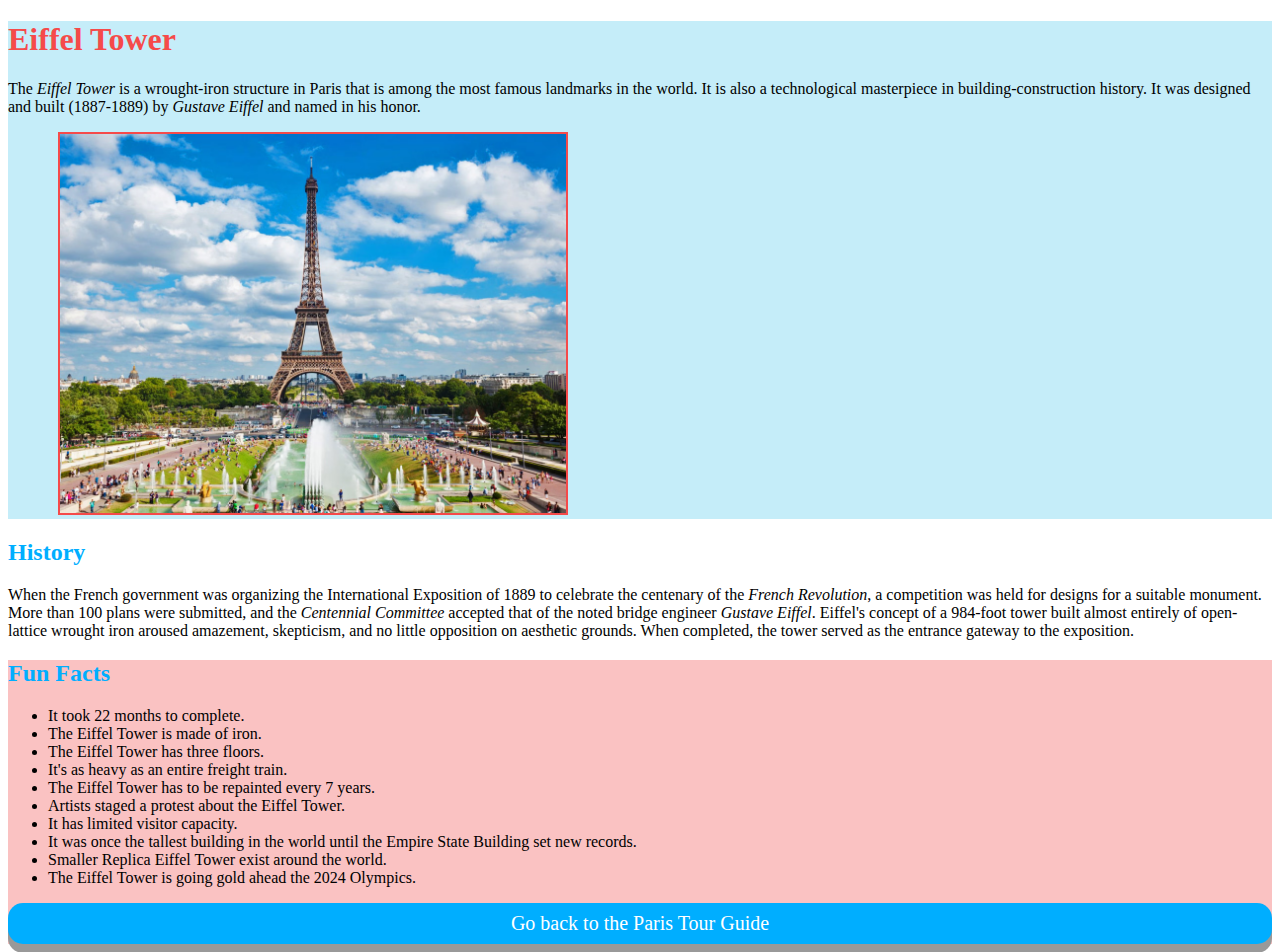
<file: Eiffel Tower.html>
<!DOCTYPE html>
<html lang="en">
<head>
  <title>Eiffel Tower</title>
  <meta charset="UTF-8">
  <meta name="viewport" content="width=device-width, initial-scale=1.0">
  <link href="styles/main2.css" rel="stylesheet">
</head>
<div class = "blueBackground">
<body>
  <div class = "skyblue"><h1>Eiffel Tower</h1>
    </div>
  <p>The <em>Eiffel Tower</em> is a wrought-iron structure in Paris that is among the most famous landmarks in the world. It is also a technological masterpiece in building-construction history. It was designed and built (1887-1889) by <em>Gustave Eiffel</em> and named in his honor.</p>
  <img src="images/Eiffel Tower.avif" alt="Eiffel Tower image." style="width: 40%; height: auto; ">
  </div>
  <h2>History</h2>
  <p>When the French government was organizing the International Exposition of 1889 to celebrate the centenary of the <em>French Revolution</em>, a competition was held for designs for a suitable monument. More than 100 plans were submitted, and the <em>Centennial Committee</em> accepted that of the noted bridge engineer <em>Gustave Eiffel</em>. Eiffel's concept of a 984-foot tower built almost entirely of open-lattice wrought iron aroused amazement, skepticism, and no little opposition on aesthetic grounds. When completed, the tower served as the entrance gateway to the exposition.</p>
  <div class = "redBackground">
  <h2>Fun Facts</h2>
  <ul>
    <li>It took 22 months to complete.</li>
    <li>The Eiffel Tower is made of iron.</li>
    <li>The Eiffel Tower has three floors.</li>
    <li>It's as heavy as an entire freight train.</li>
    <li>The Eiffel Tower has to be repainted every 7 years.</li>
    <li>Artists staged a protest about the Eiffel Tower.</li>
    <li>It has limited visitor capacity.</li>
    <li>It was once the tallest building in the world until the Empire State Building set new records.</li>
    <li>Smaller Replica Eiffel Tower exist around the world.</li>
    <li>The Eiffel Tower is going gold ahead the 2024 Olympics.</li>
  </ul>
  <div class = "button">
    <a href= "/index.html">Go back to the Paris Tour Guide</a>
    </div></div>
</body>
</file>
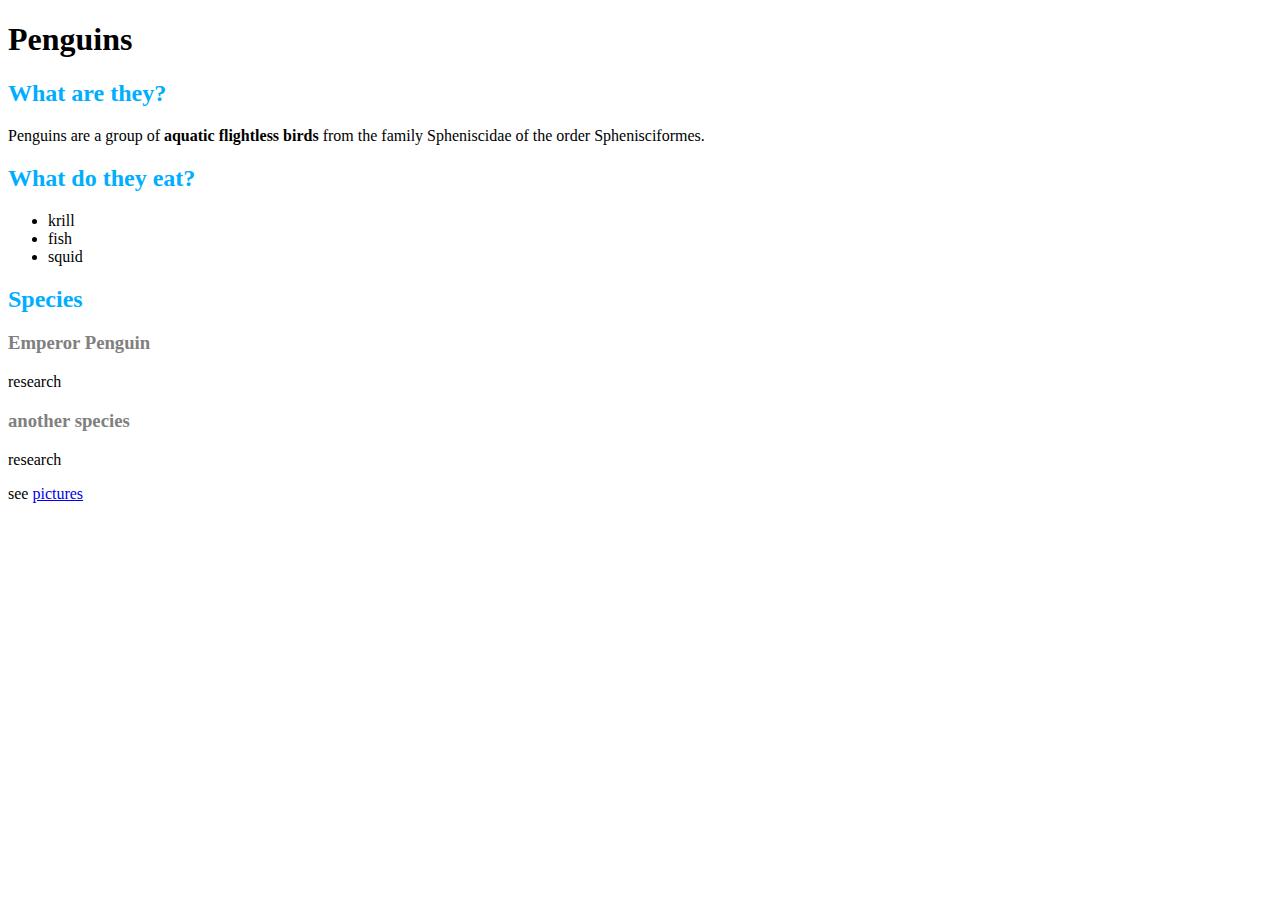
<file: index2.html>
<!DOCTYPE html>
<html lang="en">
<head>
  <title>Penguins</title>
  <meta charset="UTF-8">
  <meta name="viewport" content="width=device-width, initial-scale=1.0">
  <link href="styles/main2.css" rel="stylesheet">
</head>
<body>
  <h1>Penguins</h1>
  <h2>What are they?</h2>
  <p>Penguins are a group of <strong>aquatic flightless birds</strong> from the family Spheniscidae of the order Sphenisciformes.</p>
  <h2>What do they eat?</h2>
  <ul>
    <li>krill</li>
    <li>fish</li>
    <li>squid</li>
  </ul>
  <h2>Species</h2>
  <h3>Emperor Penguin</h3>
  <p>research</p>
  <h3> another species</h3>
  <p>research</p>
  <p>see <a href= "link to images">pictures</a></p>


</body>
</file>
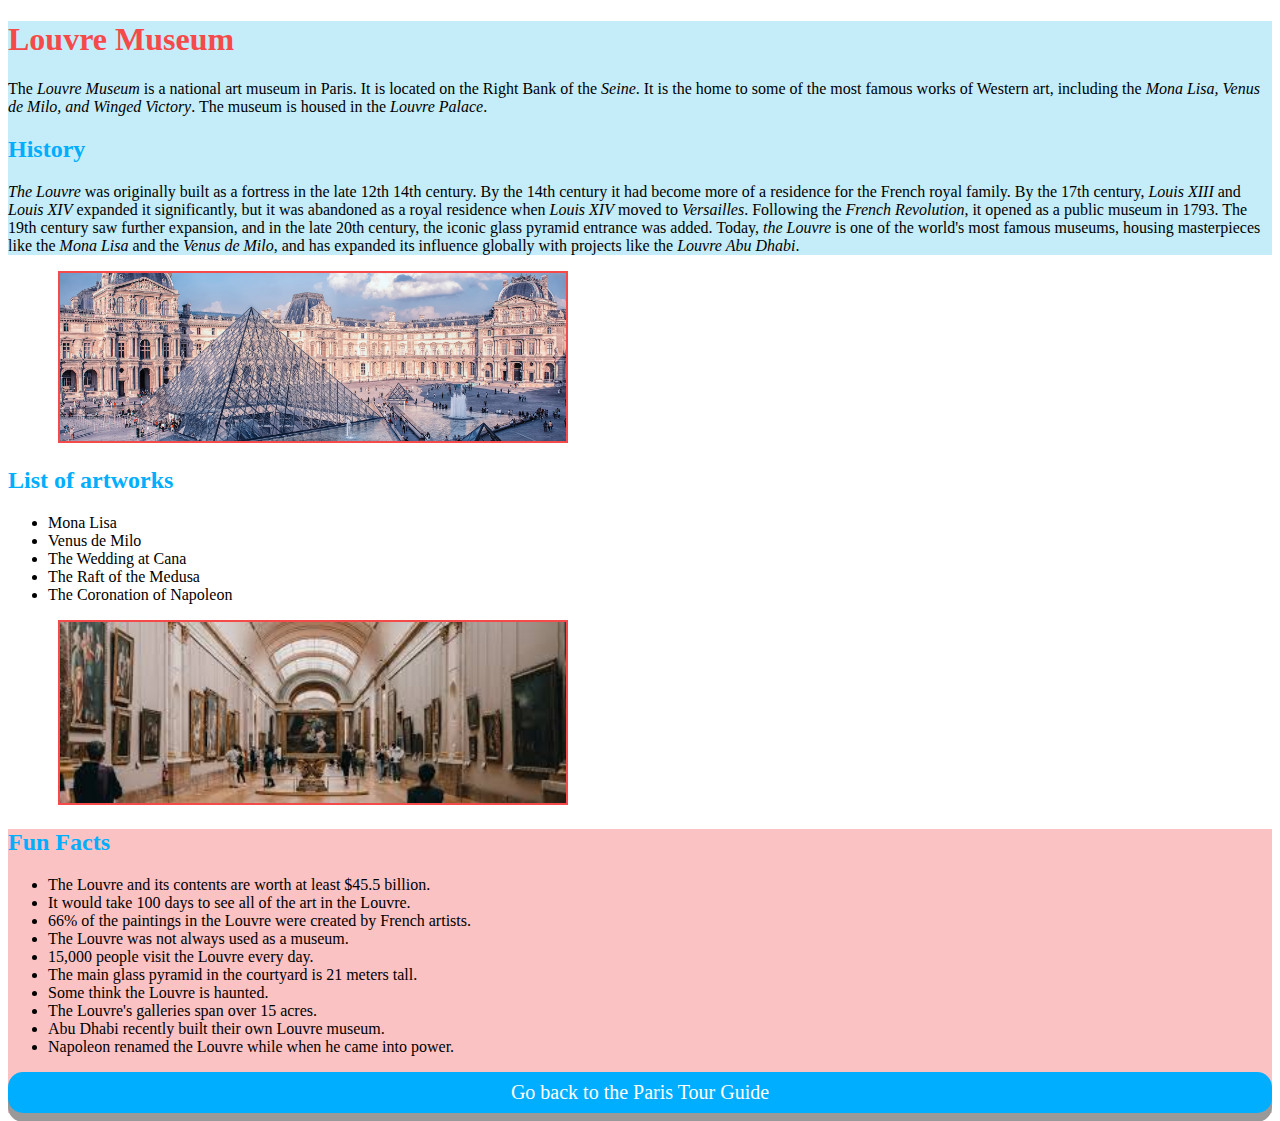
<file: Louvre Museum.html>
<!DOCTYPE html>
<html lang="en">
<head>
  <title>Louvre Museum</title>
  <meta charset="UTF-8">
  <meta name="viewport" content="width=device-width, initial-scale=1.0">
  <link href="styles/main2.css" rel="stylesheet">
</head>
<body>
  <div class = "blueBackground">
  <div class = "skyblue">
  <h1>Louvre Museum</h1> </div>
  <p>The <em>Louvre Museum</em> is a national art museum in Paris. It is located on the Right Bank of the <em>Seine</em>. It is the home to some of the most famous works of Western art, including the <em>Mona Lisa, Venus de Milo, and Winged Victory</em>. The museum is housed in the <em>Louvre Palace</em>.</p>
  <h2>History</h2>
  <p><em>The Louvre</em> was originally built as a fortress in the late 12th 14th century. By the 14th century it had become more of a residence for the French royal family. By the 17th century, <em>Louis XIII</em> and <em>Louis XIV</em> expanded it significantly, but it was abandoned as a royal residence when <em>Louis XIV</em> moved to <em>Versailles</em>. Following the <em>French Revolution</em>, it opened as a public museum in 1793. The 19th century saw further expansion, and in the late 20th century, the iconic glass pyramid entrance was added. Today, <em>the Louvre</em> is one of the world's most famous museums, housing masterpieces like the <em>Mona Lisa</em> and the <em>Venus de Milo</em>, and has expanded its influence globally with projects like the <em>Louvre Abu Dhabi</em>. </p>
 </div>
  <img src="images/Louvre Museum.avif" alt="Louvre Museum image." style="width: 40%; height: auto; ">
  <h2>List of artworks</h2>
  <ul>
  <li>Mona Lisa</li>
  <li>Venus de Milo</li>
  <li>The Wedding at Cana</li>
  <li>The Raft of the Medusa</li>
  <li>The Coronation of Napoleon</li>
  </ul>
  <img src="images/Louvre exhibit.jpeg" alt="Louvre exhibit image." style="width: 40%; height: auto; ">
<div class = "redBackground">
  <h2>Fun Facts</h2> 
<ul>
  <li>The Louvre and its contents are worth at least $45.5 billion.</li>
  <li>It would take 100 days to see all of the art in the Louvre.</li>
  <li>66% of the paintings in the Louvre were created by French artists.</li>
  <li>The Louvre was not always used as a museum.</li>
  <li>15,000 people visit the Louvre every day.</li>
  <li>The main glass pyramid in the courtyard is 21 meters tall.</li>
  <li>Some think the Louvre is haunted.</li>
  <li>The Louvre's galleries span over 15 acres.</li>
  <li>Abu Dhabi recently built their own Louvre museum.</li>
  <li>Napoleon renamed the Louvre while when he came into power.</li>
</ul>
<div class = "button">
  <a href= "/index.html">Go back to the Paris Tour Guide</a>
  </div>
</div>
  </body>
</file>
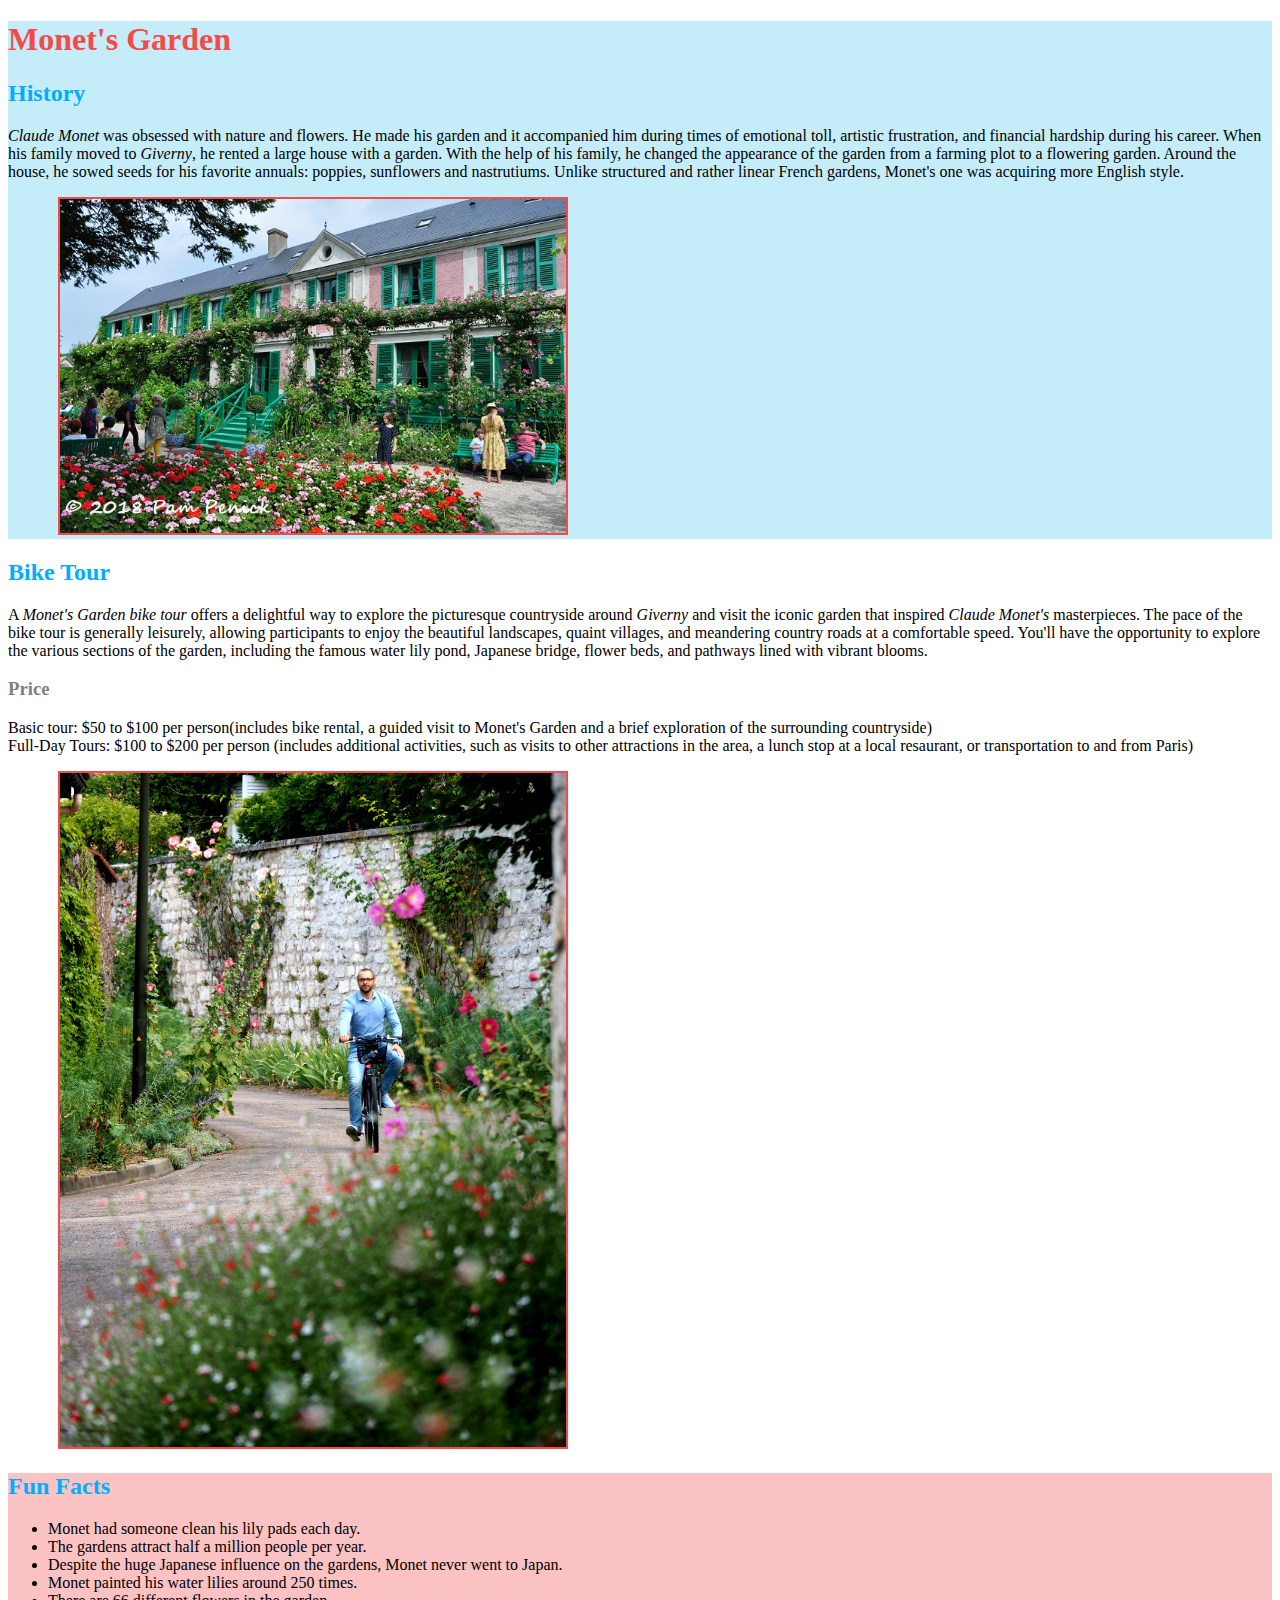
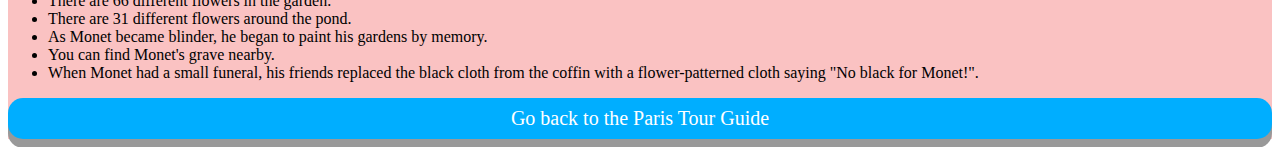
<file: Monet's Garden.html>
<!DOCTYPE html>
<html lang="en">
<head>
  <title>Monet's Garden</title>
  <meta charset="UTF-8">
  <meta name="viewport" content="width=device-width, initial-scale=1.0">
  <link href="styles/main2.css" rel="stylesheet">
</head>
<body>
  <div class = "blueBackground">
  <div class = "skyblue">
    <h1>Monet's Garden</h1> 
  </div>
    <h2>History</h2>
    <p><em>Claude Monet</em> was obsessed with nature and flowers. He made his garden and it accompanied him during times of emotional toll, artistic frustration, and financial hardship during his career. When his family moved to <em>Giverny</em>, he rented a large house with a garden. With the help of his family, he changed the appearance of the garden from a farming plot to a flowering garden. Around the house, he sowed seeds for his favorite annuals: poppies, sunflowers and nastrutiums. Unlike structured and rather linear French gardens, Monet's one was acquiring more English style.</p>
    <img src="images/Monet's Garden.jpeg" alt="Monet's Garden image." style="width: 40%; height: auto; ">  
 </div>
    <h2>Bike Tour</h2>
   <p>A <em>Monet's Garden bike tour</em> offers a delightful way to explore the picturesque countryside around <em>Giverny</em> and visit the iconic garden that inspired <em>Claude Monet's</em> masterpieces. The pace of the bike tour is generally leisurely, allowing participants to enjoy the beautiful landscapes, quaint villages, and meandering country roads at a comfortable speed. You'll have the opportunity to explore the various sections of the garden, including the famous water lily pond, Japanese bridge, flower beds, and pathways lined with vibrant blooms.</p>
   <h3>Price</h3>
   <p>Basic tour: $50 to $100 per person(includes bike rental, a guided visit to Monet's Garden and a brief exploration of the surrounding countryside) <br> Full-Day Tours: $100 to $200 per person (includes additional activities, such as visits to other attractions in the area, a lunch stop at a local resaurant, or transportation to and from Paris)</p>
   <img src="images/Monet's Garden Bike Tour.webp" alt="Monet's Garden image." style="width: 40%; height: auto; ">  
 <div class = "redBackground">
   <h2>Fun Facts</h2>
    <ul>
      <li>Monet had someone clean his lily pads each day.</li>
      <li>The gardens attract half a million people per year.</li>
      <li>Despite the huge Japanese influence on the gardens, Monet never went to Japan.</li>
      <li>Monet painted his water lilies around 250 times.</li>
      <li>There are 66 different flowers in the garden.</li>
      <li>There are 31 different flowers around the pond.</li>
      <li>As Monet became blinder, he began to paint his gardens by memory.</li>
      <li>You can find Monet's grave nearby.</li>
      <li>When Monet had a small funeral, his friends replaced the black cloth from the coffin with a flower-patterned cloth saying "No black for Monet!". </li>
    </ul>
    <div class = "button">
    <a href= "/index.html">Go back to the Paris Tour Guide</a>
    </div>
    </div>
  </div>
</body>
</file>
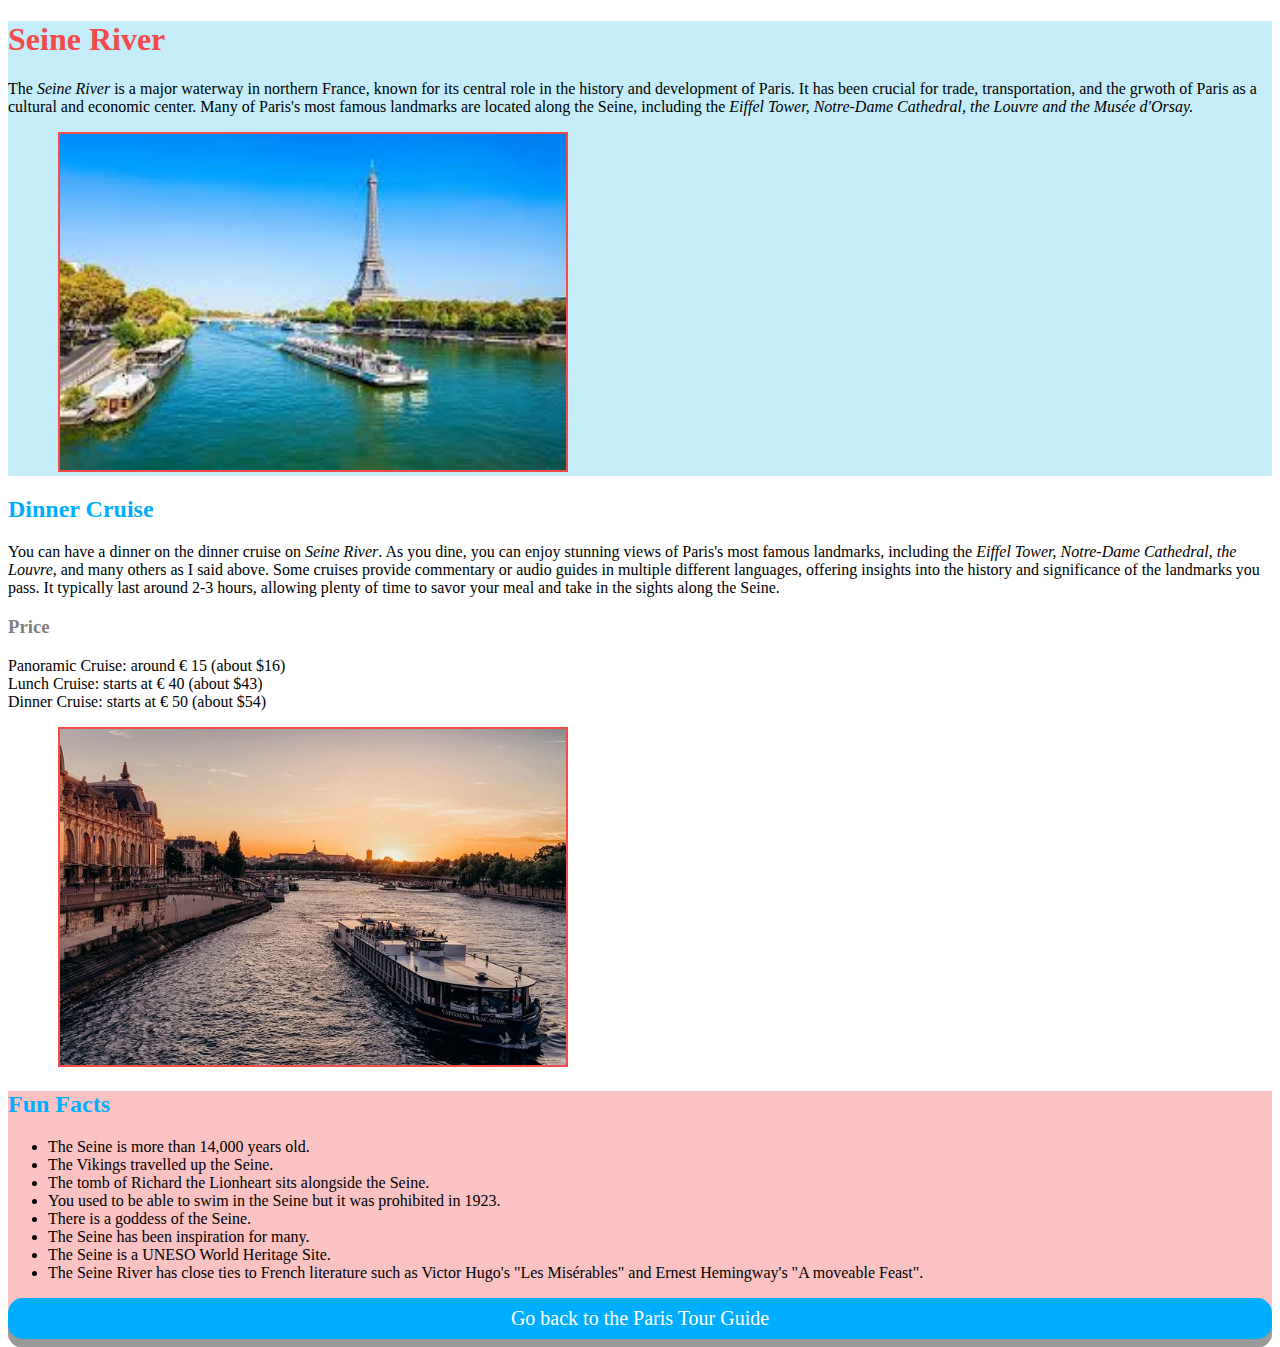
<file: Seine River.html>
<!DOCTYPE html>
<html lang="en">
<head>
  <title>Seine River</title>
  <meta charset="UTF-8">
  <meta name="viewport" content="width=device-width, initial-scale=1.0">
  <link href="styles/main2.css" rel="stylesheet">
</head>
<body>
  <div class = "blueBackground">
  <div class = "skyblue">
    <h1>Seine River</h1>
    </div>
    <p>The <em>Seine River</em> is a major waterway in northern France, known for its central role in the history and development of Paris. It has been crucial for trade, transportation, and the grwoth of Paris as a cultural and economic center. Many of Paris's most famous landmarks are located along the Seine, including the <em>Eiffel Tower, Notre-Dame Cathedral, the Louvre and the Musée d'Orsay.</em></p>
    <img src="images/Seine River.jpeg" alt="Seine River image." style="width: 40%; height: auto; ">
   </div>
    <h2>Dinner Cruise</h2>
    <p>You can have a dinner on the dinner cruise on <em>Seine River</em>. As  you dine, you can enjoy stunning views of Paris's most famous landmarks, including the <em>Eiffel Tower, Notre-Dame Cathedral, the Louvre</em>, and many others as I said above. Some cruises provide commentary or audio guides in multiple different languages, offering insights into the history and significance of the landmarks you pass. It typically last around 2-3 hours, allowing plenty of time to savor your meal and take in the sights along the Seine. </p>
    <h3>Price</h3>
   <p> Panoramic Cruise: around € 15 (about $16) <br> Lunch Cruise: starts at € 40 (about $43)<br> Dinner Cruise: starts at € 50 (about $54)</p>

    <img src="images/Seine River Cruise.jpeg" alt="Seine River Cruise image." style="width: 40%; height: auto; ">
    <div class = "redBackground">
    <h2>Fun Facts</h2>
    <ul>
      <li>The Seine is more than 14,000 years old.</li>
      <li>The Vikings travelled up the Seine.</li>
      <li>The tomb of Richard the Lionheart sits alongside the Seine.</li>
      <li>You used to be able to swim in the Seine but it was prohibited in 1923.</li>
      <li>There is a goddess of the Seine.</li>
      <li>The Seine has been inspiration for many.</li>
      <li>The Seine is a UNESO World Heritage Site.</li>
      <li>The Seine River has close ties to French literature such as Victor Hugo's "Les Misérables" and Ernest Hemingway's "A moveable Feast".</li>
    </ul>
    <div class = "button">
      <a href= "/index.html">Go back to the Paris Tour Guide</a>
      </div>  </div>
</body>
</file>
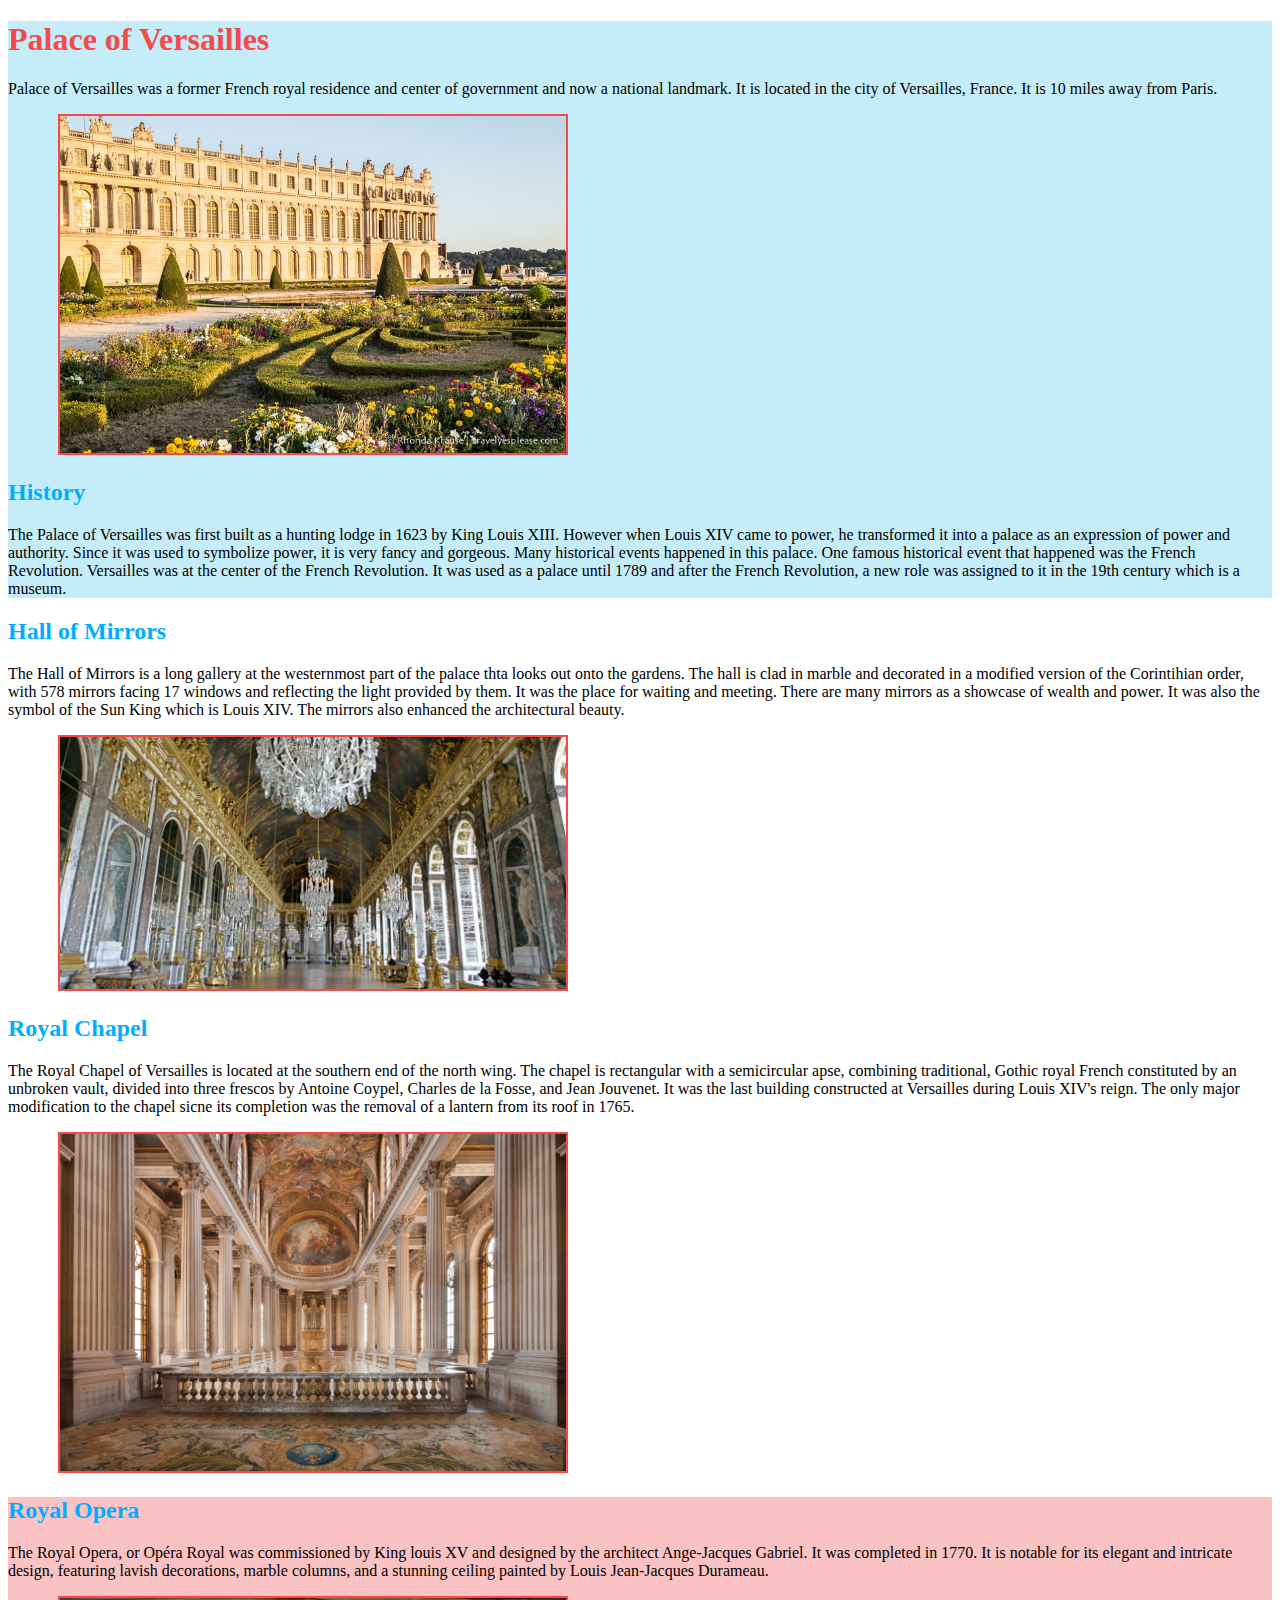
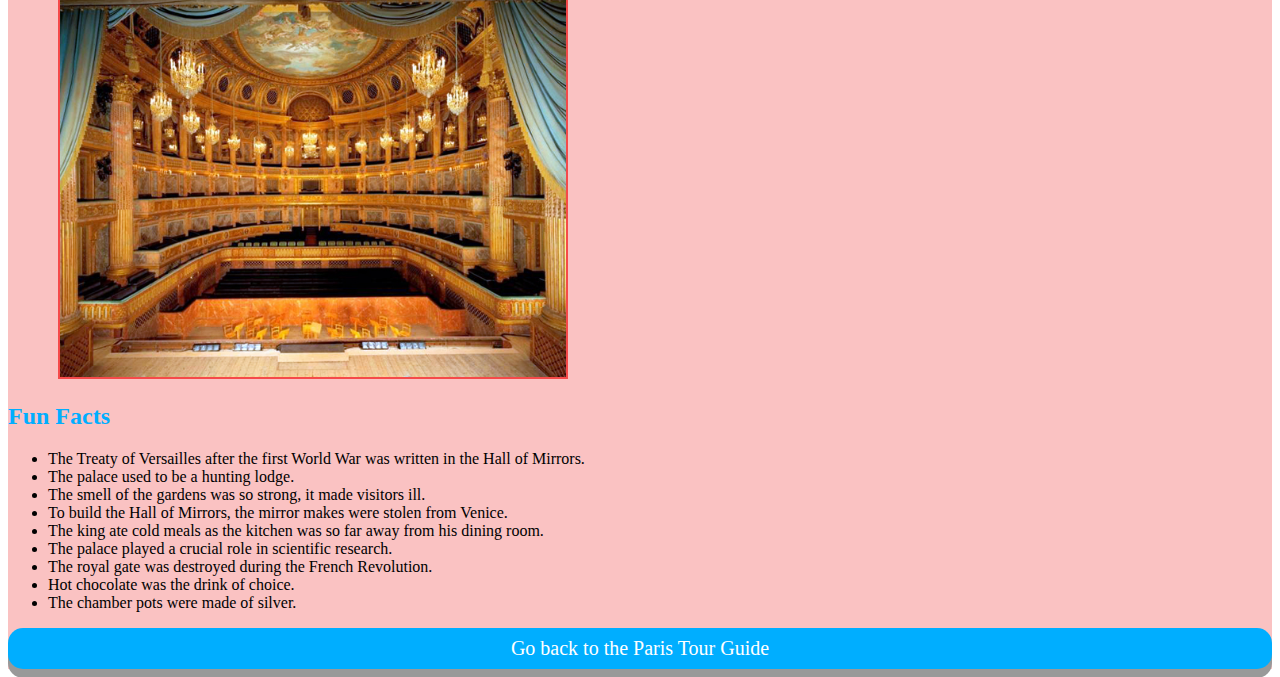
<file: Versailles.html>
<!DOCTYPE html>
<html lang="en">
<head>
  <title>Versailles Palace</title>
  <meta charset="UTF-8">
  <meta name="viewport" content="width=device-width, initial-scale=1.0">
  <link href="styles/main2.css" rel="stylesheet">
</head>
<body>
  <div class = "blueBackground">
  <div class = "skyblue">
    <h1>Palace of Versailles</h1>
    </div>
    <p> Palace of Versailles was a former French royal residence and center of government and now a national landmark. It is located in the city of Versailles, France. It is 10 miles away from Paris. </p>
    <img src="images/Versailles image.jpeg" alt="Versailles image." style="width: 40%; height: auto; ">
    <h2>History</h2>
    <p>The Palace of Versailles was first built as a hunting lodge in 1623 by King Louis XIII. However when Louis XIV came to power, he transformed it into a palace as an expression of power and authority. Since it was used to symbolize power, it is very fancy and gorgeous. Many historical events happened in this palace. One famous historical event that happened was the French Revolution. Versailles was at the center of the French Revolution. It was used as a palace until 1789 and after the French Revolution, a new role was assigned to it in the 19th century which is a museum.</p>
</div>
    <h2>Hall of Mirrors</h2>
<p>The Hall of Mirrors is a long gallery at the westernmost part of the palace thta looks out onto the gardens. The hall is clad in marble and decorated in a modified version of the Corintihian order, with 578 mirrors facing 17 windows and reflecting the light provided by them. It was the place for waiting and meeting. There are many mirrors as a showcase of wealth and power. It was also the symbol of the Sun King which is Louis XIV. The mirrors also enhanced the architectural beauty.</p>
<img src="images/Hall of Mirrors.webp" alt="Hall of Mirrors image." style="width: 40%; height: auto; ">
<h2>Royal Chapel</h2>
<p>The Royal Chapel of Versailles is located at the southern end of the north wing. The chapel is rectangular with a semicircular apse, combining traditional, Gothic royal French constituted by an unbroken vault, divided into three frescos by Antoine Coypel, Charles de la Fosse, and Jean Jouvenet. It was the last building constructed at Versailles during Louis XIV's reign. The only major modification to the chapel sicne its completion was the removal of a lantern from its roof in 1765.</p>
<img src="images/Royal Chapel.jpeg" alt="Royal Chapel image." style="width: 40%; height: auto; ">
<div class = "redBackground">
<h2>Royal Opera</h2>
<p>The Royal Opera, or Opéra Royal was commissioned by King louis XV and designed by the architect Ange-Jacques Gabriel. It was completed in 1770. It is notable for its elegant and intricate design, featuring lavish decorations, marble columns, and a stunning ceiling painted by Louis Jean-Jacques Durameau. </p>
<img src="images/Royal Opera.jpeg" alt="Royal Opera image." style="width: 40%; height: auto; ">
<h2>Fun Facts</h2>
<ul>
  <li>The Treaty of Versailles after the first World War was written in the Hall of Mirrors.</li>
  <li>The palace used to be a hunting lodge.</li>
  <li>The smell of the gardens was so strong, it made visitors ill.</li>
  <li>To build the Hall of Mirrors, the mirror makes were stolen from Venice.</li>
  <li>The king ate cold meals as the kitchen was so far away from his dining room.</li>
  <li>The palace played a crucial role in scientific research.</li>
  <li>The royal gate was destroyed during the French Revolution.</li>
  <li>Hot chocolate was the drink of choice.</li>
  <li>The chamber pots were made of silver.</li>
</ul>
<div class = "button">
  <a href= "/index.html">Go back to the Paris Tour Guide</a>
  </div>
</div>
</body>
</file>
<file: styles/main2.css>
p{
  font-family: serif;
}
h2 {

    color: rgb(0,174,255);
}
h3 {
    color: gray;
}
.link {
  a:link,
  a:visited{
  color: rgb(0,174,255);
  }
}
.skyblue {
  color: rgb(245,74,74);
}
img {
  border: solid rgb(245, 74, 74) 2px;
  transform: translateX(50px);
}
img:hover{
  opacity: 1;
  transform: translateY(-2px) translateX(40px) scale(1.1,1.1);
  box-shadow: 10px 5px 5px rgb(238, 161, 161);
  transition: 0.5s;
}

.blueBackground {
  background-color: rgb(197, 237, 249);
}
.redBackground {
  background-color: rgb(250, 194, 194);
}
.button {
  padding: 9px 10px;
  font-size: 20px;
  font-family: Serif;  
  text-align: center;
  outline: none;
  background-color: rgb(0, 174, 255);
  border-radius: 15px;
  box-shadow: 0 9px #999;
  a:link,
  a:visited{
    color: white;
    text-decoration: none;
  }
}

.button:hover {
  background-color: #0084ff;
}

.button:active {
  background-color: #0084ff;
  box-shadow: 0 5px #666;
  transform: translateY(4px);
  color: rgb(255, 255, 199)
}
</file>
